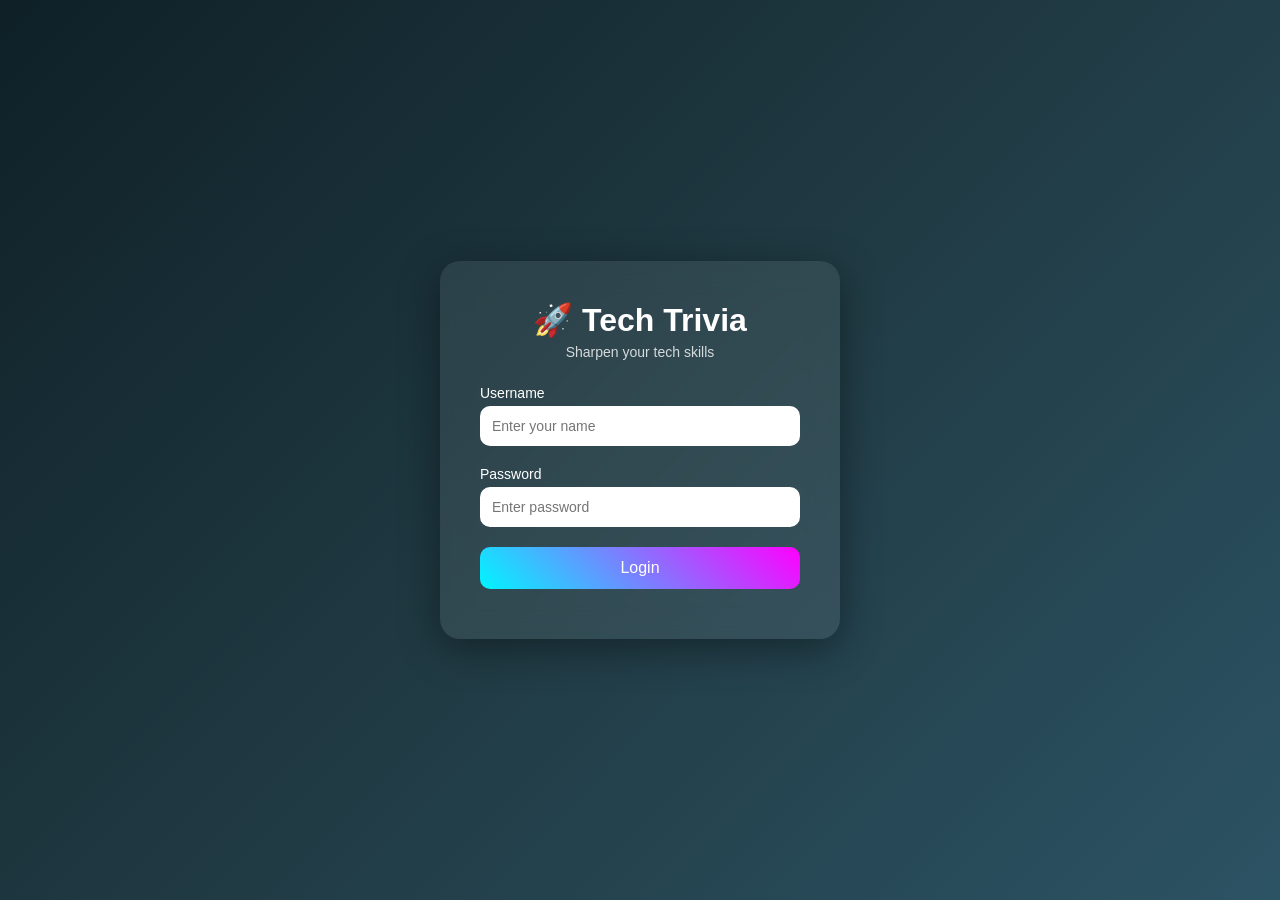
<file: index.html>
<!DOCTYPE html>
<html>
<head>
    <title>Tech Mega Quiz</title>
    <link rel="stylesheet" href="styles.css">
</head>
<body class="welcome-page">

<div class="welcome-container">
    <h1>🚀 Tech Mega Quiz</h1>
    <h3 id="welcome-user"></h3>

    <p class="subtitle">
        Test your knowledge in technology, programming, and innovations!
    </p>

    <div class="instructions">
        <h3>📌 Instructions</h3>
        <ul>
            <li>✔ Each question has 4 options</li>
            <li>✔ You have limited time</li>
            <li>✔ Choose the correct answer</li>
            <li>✔ Score will be shown at the end</li>
        </ul>
    </div>
<div id="category-container">
    <h2>Select Category</h2>
    <button onclick="selectCategory('html')">HTML</button>
    <button onclick="selectCategory('css')">CSS</button>
    <button onclick="selectCategory('js')">JavaScript</button>
</div>

 <br>
     <button onclick="logout()" class="logout-btn">
        Logout
    </button>
</div>

<script>

function selectCategory(category) {
    localStorage.setItem("quizCategory", category);
    window.location.href = "quiz.html";
}
</script>

<script>
    const user = localStorage.getItem("quizUser");

    if (!user) {
        window.location.href = "login.html";
    }

    document.getElementById("welcome-user").textContent = "Welcome, " + user + " 👋";

    function selectCategory(category) {
        localStorage.setItem("quizCategory", category);
        window.location.href = "quiz.html";
    }
     function logout() {

            localStorage.removeItem("quizUser");

            alert("Logged out successfully!");

            window.location.href = "login.html";
        }
</script>

</body>
</html>
</file>
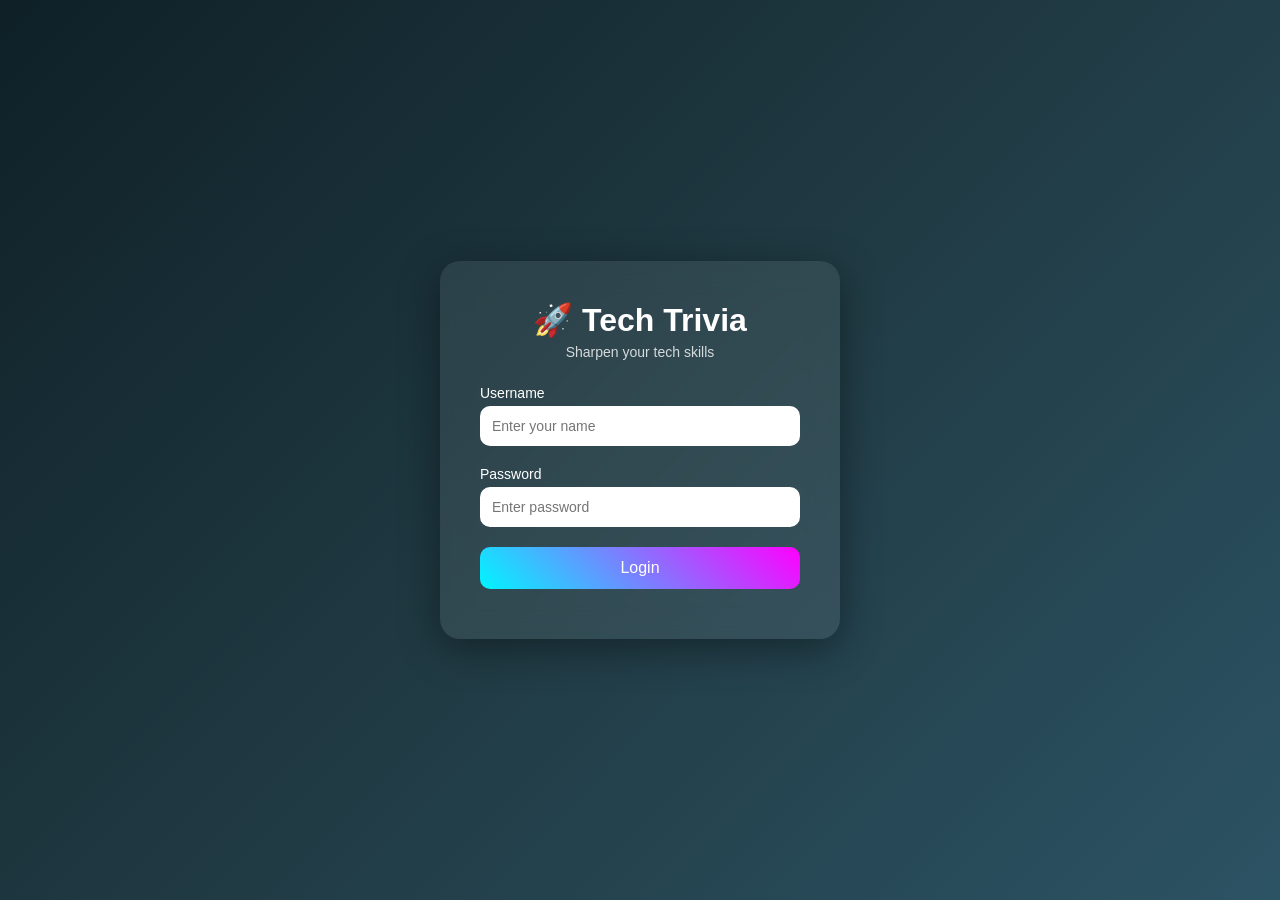
<file: login.html>
<!DOCTYPE html>
<html lang="en">

<head>
    <meta charset="UTF-8">
    <title>Login | Tech Trivia Quiz</title>
    <link rel="stylesheet" href="styles.css">
</head>

<body class="login-body">

    <div class="login-container">

        <div class="login-card">
            <h1 class="logo">🚀 Tech Trivia</h1>
            <p class="tagline">Sharpen your tech skills</p>

            <div class="input-group">
                <label>Username</label>
                <input type="text" id="username" placeholder="Enter your name">
            </div>

            <div class="input-group">
                <label>Password</label>
                <input type="password" id="password" placeholder="Enter password">
            </div>

            <button onclick="login()">Login</button>

            <p id="error-msg"></p>
        </div>

    </div>

    <script>
        function login() {
            const username = document.getElementById("username").value.trim();
            const password = document.getElementById("password").value.trim();
            const errorMsg = document.getElementById("error-msg");

            if (username === "" || password === "") {
                errorMsg.textContent = "⚠ Please fill all fields";
                return;
            }

            // Simple demo validation
            if (password.length < 4) {
                errorMsg.textContent = "⚠ Password must be at least 4 characters";
                return;
            }

            localStorage.setItem("quizUser", username);
            window.location.href = "index.html";
        }
    </script>

</body>

</html>
</file>
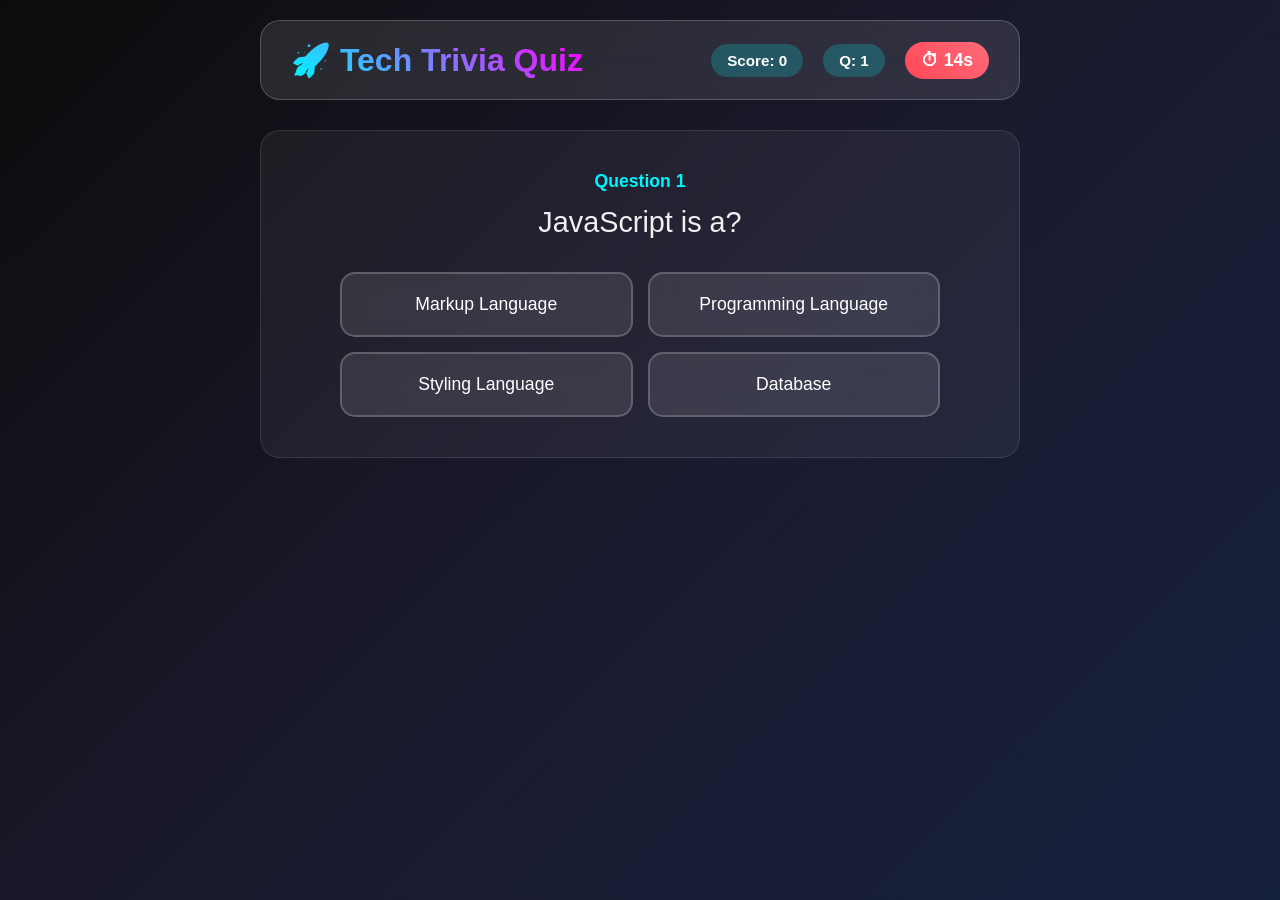
<file: quiz.html>
<!DOCTYPE html>
<html>

<head>
    <title>Tech Trivia Quiz</title>
    <link rel="stylesheet" href="styles.css">
</head>

<body>

    <div class="quiz-container">

        <div class="quiz-header">
            <h1>🚀 Tech Trivia Quiz</h1>

            <div class="stats">
                <div class="score">Score: <span id="score">0</span></div>
                <div class="question-count">Q: <span id="current-q">1</span></div>
                <div class="timer">⏱ <span id="time-left">15</span>s</div>
            </div>
        </div>

        <div id="question-container" class="question-container">
            <div class="question-number">Question <span id="q-number">1</span></div>
            <div id="question" class="question"></div>

            <div id="options" class="options"></div>
        </div>

        <div id="result-screen" class="result-screen">
            <h2>🎉 Quiz Completed!</h2>
            <p>Your Score:</p>
            <div class="final-score" id="final-score"></div>
            <div id="grade" class="grade"></div>

            <button id="restart" class="restart-btn">Play Again</button>
        </div>

    </div>

    <script src="script.js"></script>

</body>

</html>
</file>
<file: styles.css>
* {
    margin: 0;
    padding: 0;
    box-sizing: border-box;
}

body {
    font-family: 'Poppins', sans-serif;
    background: linear-gradient(135deg, #0c0c0c 0%, #1a1a2e 50%, #16213e 100%);
    color: #fff;
    min-height: 100vh;
    overflow-x: hidden;
}

/* LOGIN PAGE */

.login-body {
    margin: 0;
    font-family: 'Segoe UI', sans-serif;
    height: 100vh;

    display: flex;
    justify-content: center;
    align-items: center;

    background: linear-gradient(135deg, #0f2027, #203a43, #2c5364);
}

.login-container {
    width: 100%;
    max-width: 400px;
}

.login-card {
    background: rgba(255, 255, 255, 0.08);
    padding: 40px;
    border-radius: 20px;
    text-align: center;
    backdrop-filter: blur(15px);
    box-shadow: 0 10px 40px rgba(0, 0, 0, 0.4);
    color: white;
    animation: fadeIn 0.8s ease;
}

.logo {
    font-size: 32px;
    margin-bottom: 5px;
}

.tagline {
    font-size: 14px;
    opacity: 0.8;
    margin-bottom: 25px;
}

.input-group {
    text-align: left;
    margin-bottom: 20px;
}

.input-group label {
    font-size: 14px;
    display: block;
    margin-bottom: 5px;
}

.input-group input {
    width: 100%;
    padding: 12px;
    border-radius: 10px;
    border: none;
    outline: none;
    font-size: 14px;
}

.input-group input:focus {
    box-shadow: 0 0 8px #00f5ff;
}

.login-card button {
    width: 100%;
    padding: 12px;
    font-size: 16px;
    border-radius: 10px;
    border: none;
    background: linear-gradient(45deg, #00f5ff, #ff00ff);
    color: white;
    cursor: pointer;
    transition: 0.3s;
}

.login-card button:hover {
    transform: scale(1.05);
    box-shadow: 0 0 15px #00f5ff;
}

#error-msg {
    margin-top: 10px;
    color: #ff6b6b;
    font-size: 14px;
}

.quiz-container {
    max-width: 800px;
    margin: 0 auto;
    padding: 20px;
    min-height: 100vh;
    display: flex;
    flex-direction: column;
}

.quiz-header {
    background: rgba(255, 255, 255, 0.1);
    backdrop-filter: blur(20px);
    border-radius: 20px;
    padding: 20px 30px;
    margin-bottom: 30px;
    display: flex;
    justify-content: space-between;
    align-items: center;
    border: 1px solid rgba(255, 255, 255, 0.2);
}

.quiz-header h1 {
    font-size: 2rem;
    background: linear-gradient(45deg, #00f5ff, #ff00ff);
    -webkit-background-clip: text;
    -webkit-text-fill-color: transparent;
    background-clip: text;
}

.stats {
    display: flex;
    gap: 20px;
    align-items: center;
    font-weight: 600;
}

.score, .question-count {
    background: rgba(0, 255, 255, 0.2);
    padding: 8px 16px;
    border-radius: 25px;
    font-size: 0.95rem;
}

.timer {
    background: linear-gradient(45deg, #ff4757, #ff6b7a);
    padding: 8px 16px;
    border-radius: 25px;
    font-weight: 700;
    font-size: 1.1rem;
    animation: pulse 2s infinite;
}

@keyframes pulse {
    0%, 100% { transform: scale(1); }
    50% { transform: scale(1.05); }
}

.question-container {
    background: rgba(255, 255, 255, 0.05);
    border-radius: 20px;
    padding: 40px;
    border: 1px solid rgba(255, 255, 255, 0.1);
    text-align: center;
    transition: all 0.5s ease;
}

.question-number {
    color: #00f5ff;
    font-size: 1.1rem;
    margin-bottom: 10px;
    font-weight: 600;
}

.question {
    font-size: 1.8rem;
    margin-bottom: 30px;
    line-height: 1.4;
    color: #f0f0f0;
}

.options {
    display: grid;
    grid-template-columns: 1fr 1fr;
    gap: 15px;
    max-width: 600px;
    margin: 0 auto;
}

.option {
    background: rgba(255, 255, 255, 0.1);
    border: 2px solid rgba(255, 255, 255, 0.2);
    border-radius: 15px;
    padding: 20px;
    cursor: pointer;
    transition: all 0.3s ease;
    font-size: 1.1rem;
    font-weight: 500;
    backdrop-filter: blur(10px);
}

.option:hover {
    background: rgba(0, 255, 255, 0.2);
    border-color: #00f5ff;
    transform: translateY(-5px);
    box-shadow: 0 10px 30px rgba(0, 245, 255, 0.3);
}

.option.correct {
    background: rgba(40, 255, 40, 0.3);
    border-color: #28ff28;
    animation: correctAnim 0.6s ease;
}

.option.incorrect {
    background: rgba(255, 71, 87, 0.3);
    border-color: #ff4757;
    animation: incorrectAnim 0.6s ease;
}

@keyframes correctAnim {
    0%, 100% { transform: scale(1); }
    50% { transform: scale(1.1); }
}

@keyframes incorrectAnim {
    0%, 100% { transform: translateX(0); }
    25% { transform: translateX(-10px); }
    75% { transform: translateX(10px); }
}

.result-screen {
    display: none;
    text-align: center;
    background: rgba(255, 255, 255, 0.1);
    border-radius: 20px;
    padding: 60px 40px;
    border: 1px solid rgba(255, 255, 255, 0.2);
}

.final-score {
    font-size: 3rem;
    font-weight: 700;
    margin: 20px 0;
    background: linear-gradient(45deg, #00f5ff, #ff6ec7);
    background-clip: text;
    -webkit-background-clip: text;
    -webkit-text-fill-color: transparent;
}

.grade {
    font-size: 1.5rem;
    margin: 20px 0;
    padding: 15px;
    border-radius: 10px;
}

.grade.excellent { background: rgba(40, 255, 40, 0.3); }
.grade.good { background: rgba(255, 193, 7, 0.3); }
.grade.poor { background: rgba(255, 71, 87, 0.3); }

.restart-btn {
    background: linear-gradient(45deg, #00f5ff, #ff00ff);
    border: none;
    padding: 15px 40px;
    font-size: 1.2rem;
    font-weight: 600;
    border-radius: 50px;
    cursor: pointer;
    transition: all 0.3s ease;
    margin-top: 20px;
}

.restart-btn:hover {
    transform: scale(1.05);
    box-shadow: 0 10px 30px rgba(0, 245, 255, 0.4);
}

footer {
    margin-top: auto;
    text-align: center;
    padding: 20px;
    opacity: 0.7;
    font-size: 0.9rem;
}

@media (max-width: 768px) {
    .options {
        grid-template-columns: 1fr;
    }
    
    .quiz-header {
        flex-direction: column;
        gap: 15px;
        text-align: center;
    }
    
    .question {
        font-size: 1.4rem;
    }
}

.grade.poor {
    color: red;
    font-weight: bold;
    font-size: 24px;
    text-align: center;
    margin-top: 10px;
}
#start-screen {
    height: 100vh;
    display: flex;
    justify-content: center;
    align-items: center;
    background: linear-gradient(135deg, #667eea, #764ba2);
}

.start-box {
    background: white;
    padding: 40px;
    border-radius: 15px;
    text-align: center;
    box-shadow: 0 10px 25px rgba(0,0,0,0.2);
    animation: fadeIn 1s ease-in-out;
}

.start-box h1 {
    margin-bottom: 10px;
    font-size: 28px;
}

.start-box p {
    margin-bottom: 20px;
    color: #555;
}

#start-btn {
    background: #667eea;
    color: white;
    border: none;
    padding: 12px 25px;
    font-size: 16px;
    border-radius: 8px;
    cursor: pointer;
    transition: 0.3s;
}

#start-btn:hover {
    background: #5a67d8;
    transform: scale(1.05);
}

@keyframes fadeIn {
    from {
        opacity: 0;
        transform: translateY(20px);
    }
    to {
        opacity: 1;
        transform: translateY(0);
    }
}

.main-title {
    font-size: 34px;
    font-weight: bold;
    background: linear-gradient(90deg, #667eea, #764ba2);
    background-clip: text;
    -webkit-background-clip: text;
    -webkit-text-fill-color: transparent;
    margin-bottom: 15px;
}

body.welcome-page {
    margin: 0;
    font-family: 'Segoe UI', sans-serif;

    background: linear-gradient(135deg, #667eea, #764ba2);

    display: flex;
    justify-content: center;
    align-items: center;

    height: 100vh;
}

@keyframes gradientBG {
    0% { background-position: 0% 50%; }
    50% { background-position: 100% 50%; }
    100% { background-position: 0% 50%; }
}

.welcome-container {
    background: rgba(255, 255, 255, 0.1);
    padding: 30px 40px;
    border-radius: 20px;

    width: 350px;
    text-align: center;

    color: white;

    box-shadow: 0 8px 25px rgba(0, 0, 0, 0.3);
    backdrop-filter: blur(10px);

    transition: 0.3s ease;
}


.welcome-container h1 {
    font-size: 38px;
    margin-bottom: 10px;

    text-shadow: 0 0 10px rgba(255,255,255,0.8);
}

.subtitle {
    margin-bottom: 20px;
    opacity: 0.9;
}

.instructions {
    text-align: left;
    margin-bottom: 20px;
}

.instructions li {
    margin-bottom: 8px;
}

button {
    padding: 12px 30px;
    font-size: 18px;

    background: linear-gradient(45deg, #ff512f, #dd2476);
    color: white;

    border: none;
    border-radius: 10px;
    cursor: pointer;

    transition: 0.3s;
}

button:hover {
    transform: scale(1.1);
    box-shadow: 0 0 15px #fff;
}

@keyframes fadeIn {
    from {
        opacity: 0;
        transform: translateY(30px);
    }
    to {
        opacity: 1;
        transform: translateY(0);
    }
}

#category-container {
    margin-top: 20px;
    text-align: center;
}

#category-container button {
    display: block;
    margin: 10px auto;
    padding: 12px 20px;
    width: 150px;
    border-radius: 10px;
}
</file>
